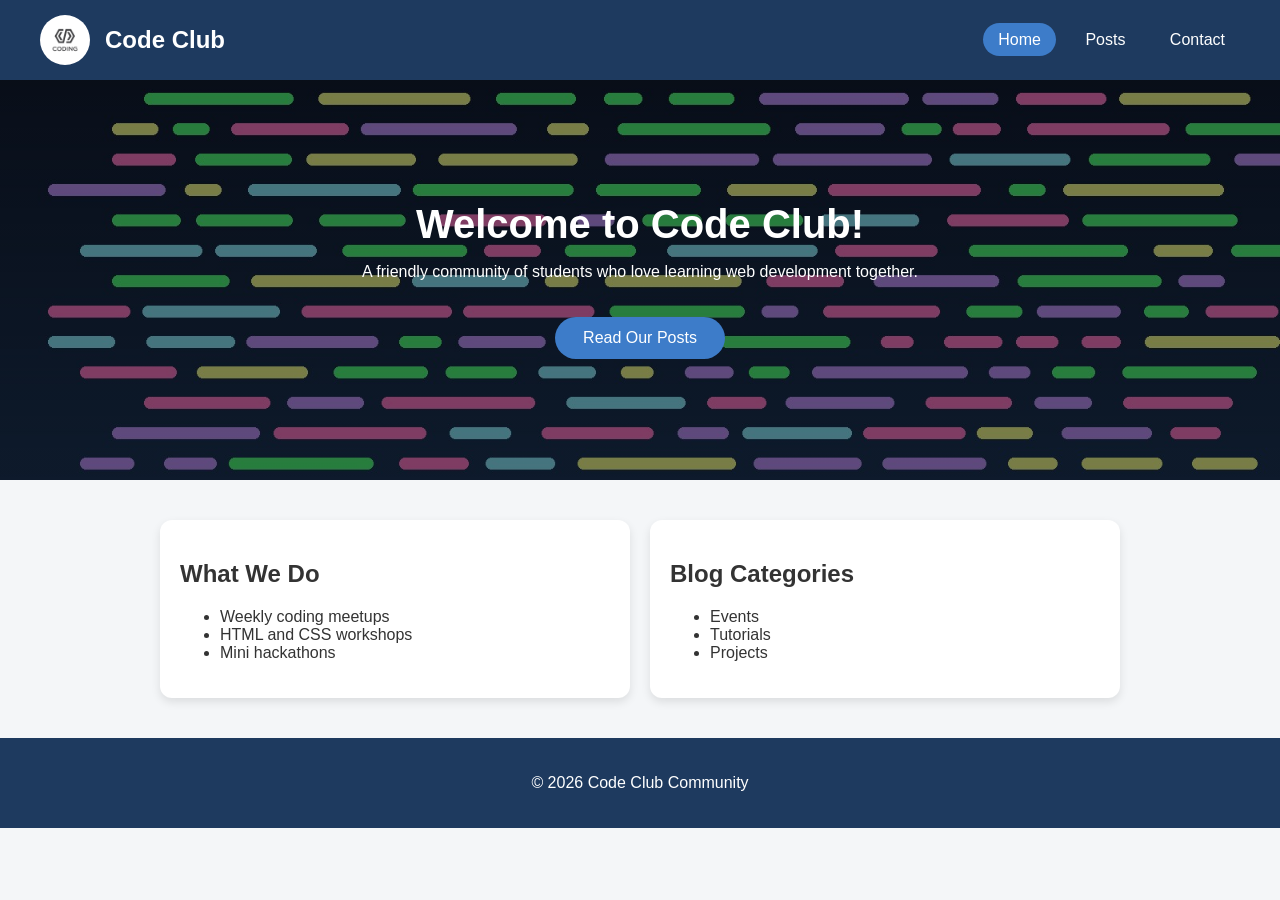
<file: index.html>
<!DOCTYPE html>
<html lang="en">
<head>
  <meta charset="UTF-8">
  <meta name="viewport" content="width=device-width, initial-scale=1.0">
  <title>Code Club - Home</title>
  <link rel="stylesheet" href="css/style.css">
</head>
<body>

  <header>
    <img src="images/logo.png" alt="Code Club logo" class="logo">
    <h1>Code Club</h1>
    <nav>
      <a href="index.html" class="active">Home</a>
      <a href="posts.html">Posts</a>
      <a href="contact.html">Contact</a>
    </nav>
  </header>

  <section class="hero">
    <h2>Welcome to Code Club!</h2>
    <p>A friendly community of students who love learning web development together.</p>
    <a href="posts.html" class="btn">Read Our Posts</a>
  </section>

  <main>
    <section class="card">
      <h2>What We Do</h2>
      <ul>
        <li>Weekly coding meetups</li>
        <li>HTML and CSS workshops</li>
        <li>Mini hackathons</li>
      </ul>
    </section>

    <section class="card">
      <h2>Blog Categories</h2>
      <ul>
        <li>Events</li>
        <li>Tutorials</li>
        <li>Projects</li>
      </ul>
    </section>
  </main>

  <footer>
    <p>&copy; 2026 Code Club Community</p>
  </footer>

</body>
</html>
</file>
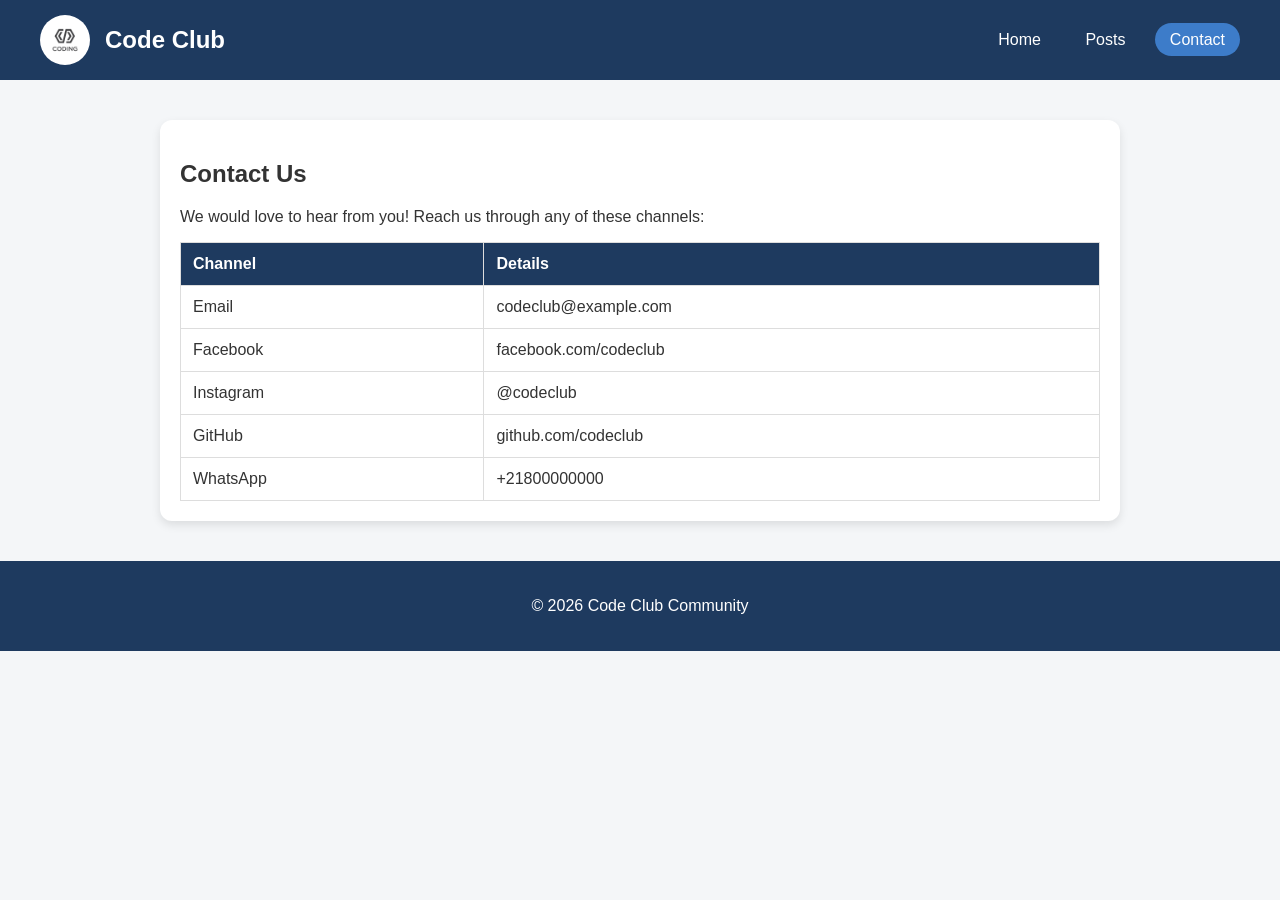
<file: contact.html>
<!DOCTYPE html>
<html lang="en">
<head>
  <meta charset="UTF-8">
  <meta name="viewport" content="width=device-width, initial-scale=1.0">
  <title>Code Club - Contact</title>
  <link rel="stylesheet" href="css/style.css">
</head>
<body>

  <header>
    <img src="images/logo.png" alt="Code Club logo" class="logo">
    <h1>Code Club</h1>
    <nav>
      <a href="index.html">Home</a>
      <a href="posts.html">Posts</a>
      <a href="contact.html" class="active">Contact</a>
    </nav>
  </header>

  <main>
    <section class="card wide">
      <h2>Contact Us</h2>
      <p>We would love to hear from you! Reach us through any of these channels:</p>

      <table>
        <thead>
          <tr>
            <th>Channel</th>
            <th>Details</th>
          </tr>
        </thead>
        <tbody>
          <tr>
            <td>Email</td>
            <td>codeclub@example.com</td>
          </tr>
          <tr>
            <td>Facebook</td>
            <td>facebook.com/codeclub</td>
          </tr>
          <tr>
            <td>Instagram</td>
            <td>@codeclub</td>
          </tr>
          <tr>
            <td>GitHub</td>
            <td>github.com/codeclub</td>
          </tr>
          <tr>
            <td>WhatsApp</td>
            <td>+21800000000</td>
          </tr>
        </tbody>
      </table>
    </section>
  </main>

  <footer>
    <p>&copy; 2026 Code Club Community</p>
  </footer>

</body>
</html>
</file>
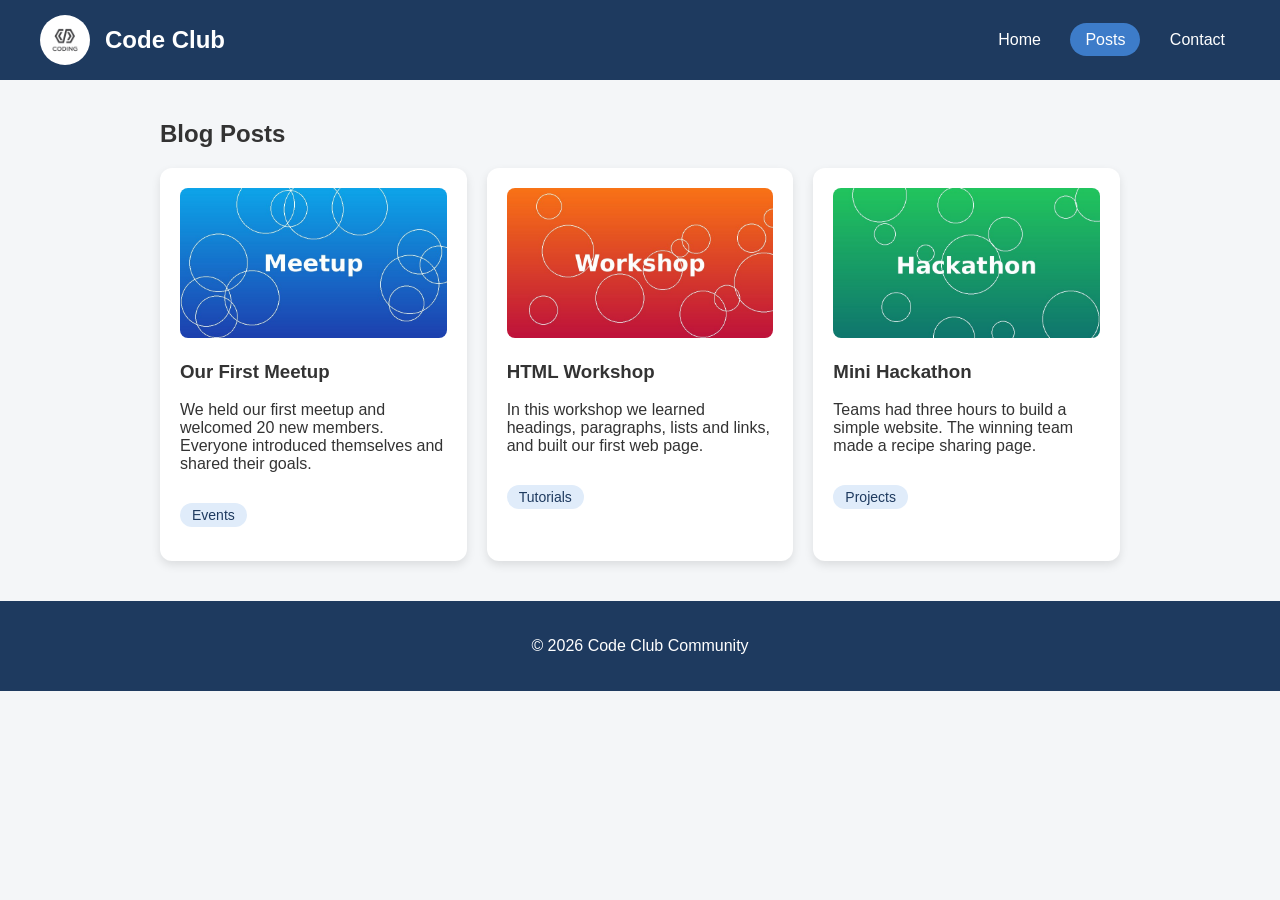
<file: posts.html>
<!DOCTYPE html>
<html lang="en">
<head>
  <meta charset="UTF-8">
  <meta name="viewport" content="width=device-width, initial-scale=1.0">
  <title>Code Club - Posts</title>
  <link rel="stylesheet" href="css/style.css">
</head>
<body>

  <header>
    <img src="images/logo.png" alt="Code Club logo" class="logo">
    <h1>Code Club</h1>
    <nav>
      <a href="index.html">Home</a>
      <a href="posts.html" class="active">Posts</a>
      <a href="contact.html">Contact</a>
    </nav>
  </header>

  <main>
    <h2 class="page-title">Blog Posts</h2>

    <article class="card">
      <img src="images/post1.jpg" alt="First meetup">
      <h3>Our First Meetup</h3>
      <p>We held our first meetup and welcomed 20 new members. Everyone introduced themselves and shared their goals.</p>
      <p class="tag">Events</p>
    </article>

    <article class="card">
      <img src="images/post2.jpg" alt="HTML workshop">
      <h3>HTML Workshop</h3>
      <p>In this workshop we learned headings, paragraphs, lists and links, and built our first web page.</p>
      <p class="tag">Tutorials</p>
    </article>

    <article class="card">
      <img src="images/post3.jpg" alt="Mini hackathon">
      <h3>Mini Hackathon</h3>
      <p>Teams had three hours to build a simple website. The winning team made a recipe sharing page.</p>
      <p class="tag">Projects</p>
    </article>
  </main>

  <footer>
    <p>&copy; 2026 Code Club Community</p>
  </footer>

</body>
</html>
</file>
<file: css/style.css>
* {
  box-sizing: border-box;
}

body {
  margin: 0;
  font-family: Arial, sans-serif;
  background-color: #f4f6f8;
  color: #333;
}

/* Header */
header {
  display: flex;
  align-items: center;
  gap: 15px;
  padding: 15px 40px;
  background-color: #1e3a5f;
  color: white;
}

.logo {
  width: 50px;
  height: 50px;
  border-radius: 50%;
}

header h1 {
  margin: 0;
  font-size: 24px;
}

nav {
  margin-left: auto;
}

nav a {
  color: white;
  text-decoration: none;
  margin-left: 10px;
  padding: 8px 15px;
  border-radius: 20px;
  transition: background-color 0.3s;
}

nav a:hover,
nav a.active {
  background-color: #3d7cc9;
}

/* Hero */
.hero {
  height: 400px;
  display: flex;
  flex-direction: column;
  justify-content: center;
  align-items: center;
  text-align: center;
  color: white;
  background-image: linear-gradient(rgba(0, 0, 0, 0.5), rgba(0, 0, 0, 0.5)), url("../images/hero.jpg");
  background-size: cover;
  background-position: center;
  animation: fadeIn 1.5s;
}

.hero h2 {
  font-size: 40px;
  margin: 0;
}

.btn {
  margin-top: 20px;
  background-color: #3d7cc9;
  color: white;
  padding: 12px 28px;
  border-radius: 25px;
  text-decoration: none;
  transition: transform 0.3s;
}

.btn:hover {
  transform: scale(1.1);
}

/* Main and cards */
main {
  display: flex;
  flex-wrap: wrap;
  gap: 20px;
  max-width: 1000px;
  margin: 40px auto;
  padding: 0 20px;
}

.page-title {
  width: 100%;
  margin: 0;
}

.card {
  flex: 1;
  min-width: 250px;
  background-color: white;
  padding: 20px;
  border-radius: 12px;
  box-shadow: 0 4px 10px rgba(0, 0, 0, 0.1);
  transition: transform 0.3s;
  animation: fadeIn 1.5s;
}

.card:hover {
  transform: translateY(-8px);
}

.card img {
  width: 100%;
  border-radius: 8px;
}

.tag {
  display: inline-block;
  background-color: #e0ecfa;
  color: #1e3a5f;
  padding: 4px 12px;
  border-radius: 12px;
  font-size: 14px;
}

.wide {
  width: 100%;
}

/* Table */
table {
  width: 100%;
  border-collapse: collapse;
}

th, td {
  padding: 12px;
  border: 1px solid #ddd;
  text-align: left;
}

th {
  background-color: #1e3a5f;
  color: white;
}

tr:hover td {
  background-color: #f0f6ff;
}

/* Footer */
footer {
  text-align: center;
  padding: 20px;
  background-color: #1e3a5f;
  color: white;
}

/* Animation */
@keyframes fadeIn {
  from {
    opacity: 0;
    transform: translateY(20px);
  }
  to {
    opacity: 1;
    transform: translateY(0);
  }
}
</file>
